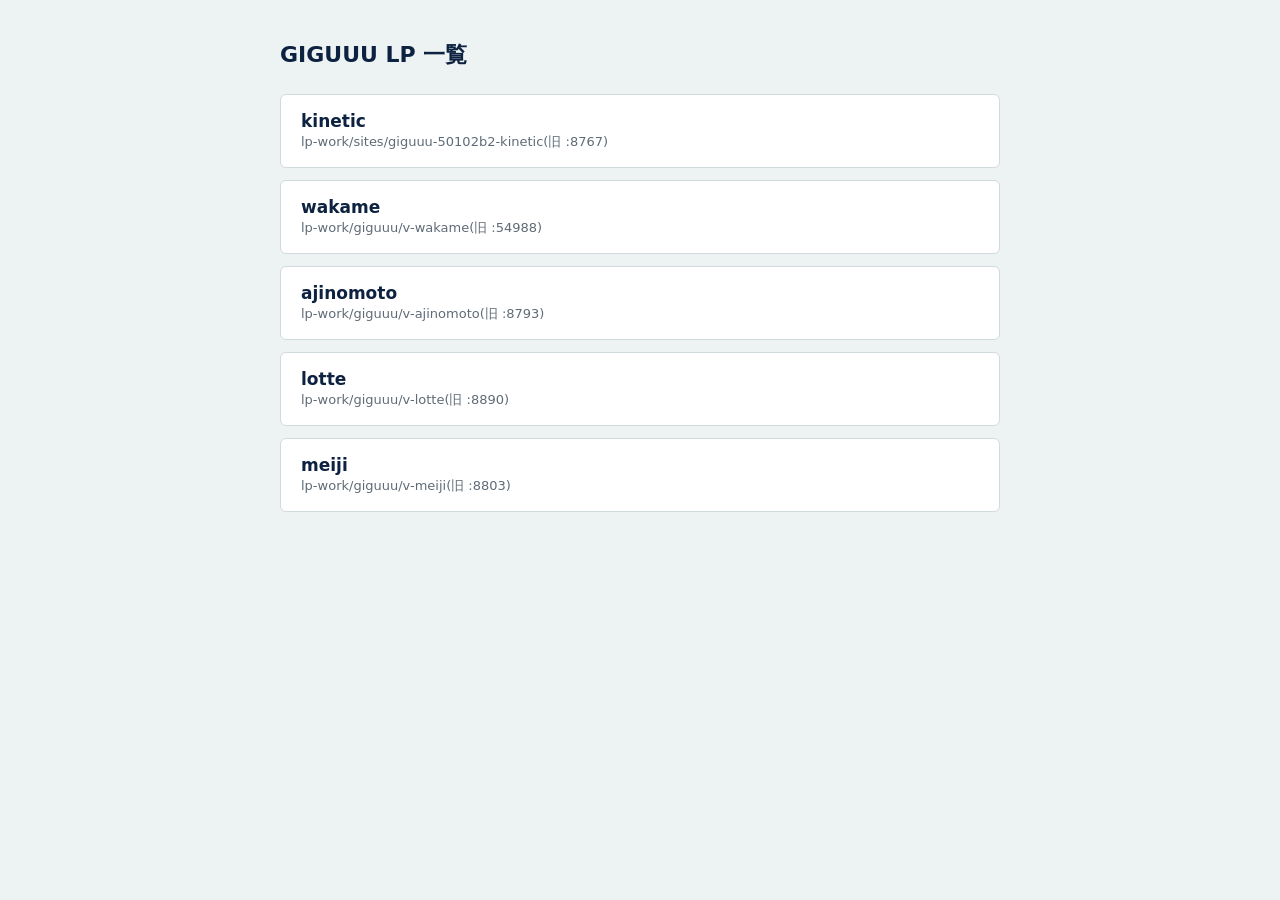
<file: lp/index.html>
<!doctype html>
<html lang="ja"><head><meta charset="utf-8"><meta name="viewport" content="width=device-width,initial-scale=1">
<title>GIGUUU LP 一覧</title>
<style>
body{margin:0;background:#edf2f3;color:#2a3442;font-family:system-ui,"Hiragino Sans",sans-serif}
main{max-width:720px;margin:0 auto;padding:40px 16px}
h1{font-size:22px;color:#0d2240;margin:0 0 24px}
a{display:block;background:#fff;border:1px solid #d3dadd;border-radius:6px;padding:16px 20px;margin-bottom:12px;color:#0d2240;text-decoration:none}
a:hover{border-color:#0e7c86}
b{display:block;font-size:17px}span{font-size:13px;color:#5f6b76}
</style></head><body><main>
<h1>GIGUUU LP 一覧</h1>
<a href="kinetic/index.html"><b>kinetic</b><span>lp-work/sites/giguuu-50102b2-kinetic(旧 :8767)</span></a>
<a href="wakame/index.html#flow"><b>wakame</b><span>lp-work/giguuu/v-wakame(旧 :54988)</span></a>
<a href="ajinomoto/"><b>ajinomoto</b><span>lp-work/giguuu/v-ajinomoto(旧 :8793)</span></a>
<a href="lotte/"><b>lotte</b><span>lp-work/giguuu/v-lotte(旧 :8890)</span></a>
<a href="meiji/"><b>meiji</b><span>lp-work/giguuu/v-meiji(旧 :8803)</span></a>
</main></body></html>
</file>
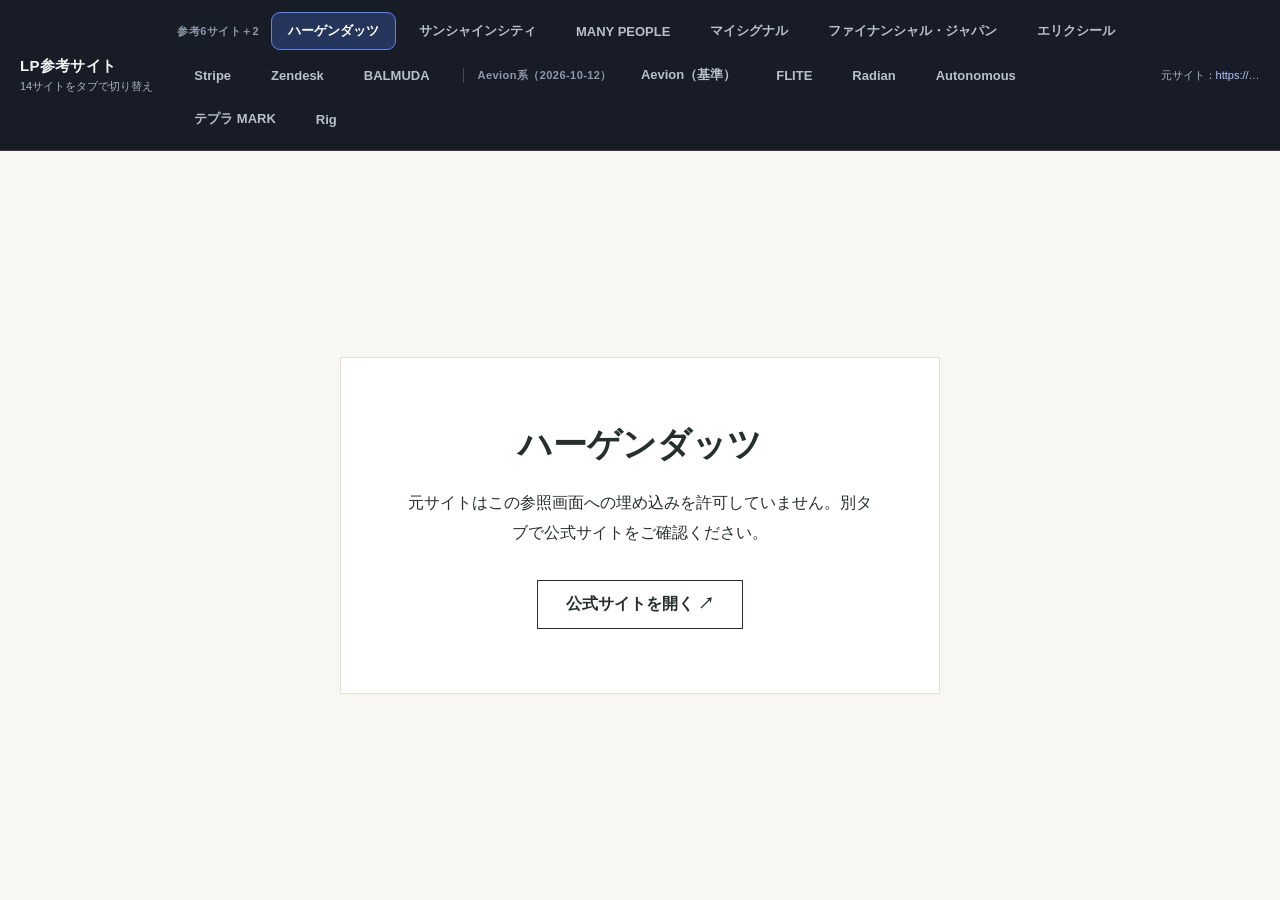
<file: reference/lp-sites/index.html>
<!doctype html>
<html lang="ja">
<head>
  <meta charset="utf-8">
  <meta name="viewport" content="width=device-width, initial-scale=1">
  <title>LP参考サイト｜14サイト比較</title>
  <style>
    :root { font-family: -apple-system, BlinkMacSystemFont, "Hiragino Kaku Gothic ProN", "Noto Sans JP", sans-serif; color: #f4f5f7; background: #11151d; }
    * { box-sizing: border-box; }
    body { margin: 0; }
    .viewer { display: flex; flex-direction: column; height: 100dvh; min-height: 400px; }
    header { display: flex; align-items: center; gap: 24px; padding: 12px 20px; border-bottom: 1px solid #343a46; background: #171c26; }
    .heading { flex: 0 0 auto; }
    h1 { margin: 0; font-size: 15px; line-height: 1.3; letter-spacing: .02em; }
    .subheading { margin: 3px 0 0; color: #aab2c1; font-size: 11px; }
    .tabs { display: flex; flex-wrap: wrap; align-items: center; gap: 6px; min-width: 0; }
    .group { flex: 0 0 auto; margin: 0 6px 0 10px; padding-left: 14px; border-left: 1px solid #434b59; color: #8f98a8; font-size: 11px; font-weight: 600; letter-spacing: .04em; white-space: nowrap; }
    .group:first-child { margin-left: 0; padding-left: 0; border-left: 0; }
    .tab { flex: 0 0 auto; padding: 9px 16px; border: 1px solid transparent; border-radius: 9px; background: transparent; color: #b9c0cc; font: inherit; font-size: 13px; font-weight: 600; cursor: pointer; }
    .tab:hover { background: #282f3c; color: #fff; }
    .tab[aria-selected="true"] { border-color: #5c83ff; background: #26355b; color: #fff; }
    .tab:focus-visible { outline: 2px solid #8ca8ff; outline-offset: 2px; }
    .source { margin-left: auto; min-width: 0; color: #aab2c1; font-size: 11px; overflow: hidden; text-overflow: ellipsis; white-space: nowrap; }
    .source a { color: #b6c8ff; text-decoration: none; }
    .source a:hover { text-decoration: underline; }
    iframe { display: block; flex: 1; width: 100%; border: 0; background: #fff; }
    @media (max-width: 850px) {
      header { flex-wrap: wrap; gap: 8px 16px; padding: 10px 12px; }
      .heading { width: 100%; }
      .tabs { width: 100%; }
      .source { display: none; }
    }
  </style>
</head>
<body>
  <div class="viewer">
    <header>
      <div class="heading">
        <h1>LP参考サイト</h1>
        <p class="subheading">14サイトをタブで切り替え</p>
      </div>
      <nav class="tabs" role="tablist" aria-label="参考サイト">
        <span class="group" aria-hidden="true">参考6サイト＋2</span>
        <button class="tab" type="button" role="tab" id="tab-haagen-dazs" aria-controls="site-frame" data-site="haagen-dazs">ハーゲンダッツ</button>
        <button class="tab" type="button" role="tab" id="tab-sunshine-autumn" aria-controls="site-frame" data-site="sunshine-autumn">サンシャインシティ</button>
        <button class="tab" type="button" role="tab" id="tab-many-people" aria-controls="site-frame" data-site="many-people">MANY PEOPLE</button>
        <button class="tab" type="button" role="tab" id="tab-misignal" aria-controls="site-frame" data-site="misignal">マイシグナル</button>
        <button class="tab" type="button" role="tab" id="tab-financial-japan" aria-controls="site-frame" data-site="financial-japan">ファイナンシャル・ジャパン</button>
        <button class="tab" type="button" role="tab" id="tab-elixir" aria-controls="site-frame" data-site="elixir">エリクシール</button>
        <button class="tab" type="button" role="tab" id="tab-stripe" aria-controls="site-frame" data-site="stripe">Stripe</button>
        <button class="tab" type="button" role="tab" id="tab-zendesk" aria-controls="site-frame" data-site="zendesk">Zendesk</button>
        <button class="tab" type="button" role="tab" id="tab-balmuda" aria-controls="site-frame" data-site="balmuda">BALMUDA</button>
        <span class="group" aria-hidden="true">Aevion系（2026-10-12）</span>
        <button class="tab" type="button" role="tab" id="tab-aevion" aria-controls="site-frame" data-site="aevion">Aevion（基準）</button>
        <button class="tab" type="button" role="tab" id="tab-flite" aria-controls="site-frame" data-site="flite">FLITE</button>
        <button class="tab" type="button" role="tab" id="tab-radian" aria-controls="site-frame" data-site="radian">Radian</button>
        <button class="tab" type="button" role="tab" id="tab-autonomous" aria-controls="site-frame" data-site="autonomous">Autonomous</button>
        <button class="tab" type="button" role="tab" id="tab-kingjim-mark" aria-controls="site-frame" data-site="kingjim-mark">テプラ MARK</button>
        <button class="tab" type="button" role="tab" id="tab-rig" aria-controls="site-frame" data-site="rig">Rig</button>
      </nav>
      <div class="source">元サイト：<a id="source-link" target="_blank" rel="noopener noreferrer"></a></div>
    </header>
    <iframe id="site-frame" title="LPプレビュー" aria-labelledby="tab-haagen-dazs"></iframe>
  </div>
  <script>
    const sites = {
      "haagen-dazs": { label: "ハーゲンダッツ", source: "https://www.haagen-dazs.co.jp/", preview: "haagen-dazs/index.html" },
      "sunshine-autumn": { label: "サンシャインシティ", source: "https://sunshinecity.jp/file/official/autumn/", preview: "sunshine-autumn/index.html" },
      "many-people": { label: "MANY PEOPLE", source: "https://www.manypeople-k.com/recruit/", preview: "many-people/index.html" },
      misignal: { label: "マイシグナル", source: "https://misignal.jp/", preview: "misignal/index.html" },
      "financial-japan": { label: "ファイナンシャル・ジャパン", source: "https://financialjapan.jp/recruit/", preview: "financial-japan/index.html" },
      elixir: { label: "エリクシール", source: "https://www.shiseido.co.jp/elixir/promotion/brightening-lotion-emulsion/", preview: "elixir/index.html" },
      stripe: { label: "Stripe", source: "https://stripe.com/jp", preview: "stripe/index.html" },
      zendesk: { label: "Zendesk", source: "https://www.zendesk.co.jp/lp/nb-support/", preview: "zendesk/index.html" },
      balmuda: { label: "BALMUDA", source: "https://www.balmuda.com/jp/", preview: "balmuda/index.html" },
      aevion: { label: "Aevion", source: "https://drone.riotters.com/", preview: "aevion/index.html" },
      flite: { label: "FLITE", source: "https://flite.bike/", preview: "flite/index.html" },
      radian: { label: "Radian", source: "https://www.rideradian.com/", preview: "radian/index.html" },
      autonomous: { label: "Autonomous", source: "https://becomeautonomous.com/", preview: "autonomous/index.html" },
      "kingjim-mark": { label: "テプラ MARK", source: "https://www.kingjim.co.jp/sp/mark/", preview: "kingjim-mark/index.html" },
      rig: { label: "Rig", source: "https://rig.ai/", preview: "rig/index.html" }
    };
    const tabs = [...document.querySelectorAll('[role="tab"]')];
    const frame = document.getElementById("site-frame");
    const sourceLink = document.getElementById("source-link");

    function selectSite(site, updateHash = true) {
      if (!Object.hasOwn(sites, site)) site = "haagen-dazs";
      tabs.forEach(tab => {
        const selected = tab.dataset.site === site;
        tab.setAttribute("aria-selected", String(selected));
        tab.tabIndex = selected ? 0 : -1;
      });
      tabs.find(tab => tab.dataset.site === site)?.scrollIntoView({ block: "nearest", inline: "nearest" });
      const currentPath = sites[site].preview;
      if (frame.getAttribute("src") !== currentPath) frame.src = currentPath;
      frame.title = `${sites[site].label} LPプレビュー`;
      frame.setAttribute("aria-labelledby", `tab-${site}`);
      sourceLink.href = sites[site].source;
      sourceLink.textContent = sites[site].source;
      if (updateHash && location.hash !== `#${site}`) history.replaceState(null, "", `#${site}`);
    }

    tabs.forEach((tab, index) => {
      tab.addEventListener("click", () => selectSite(tab.dataset.site));
      tab.addEventListener("keydown", event => {
        const direction = event.key === "ArrowRight" ? 1 : event.key === "ArrowLeft" ? -1 : 0;
        if (!direction) return;
        event.preventDefault();
        const next = tabs[(index + direction + tabs.length) % tabs.length];
        selectSite(next.dataset.site);
        next.focus();
      });
    });
    window.addEventListener("hashchange", () => selectSite(location.hash.slice(1)));
    selectSite(location.hash.slice(1));
  </script>
</body>
</html>
</file>
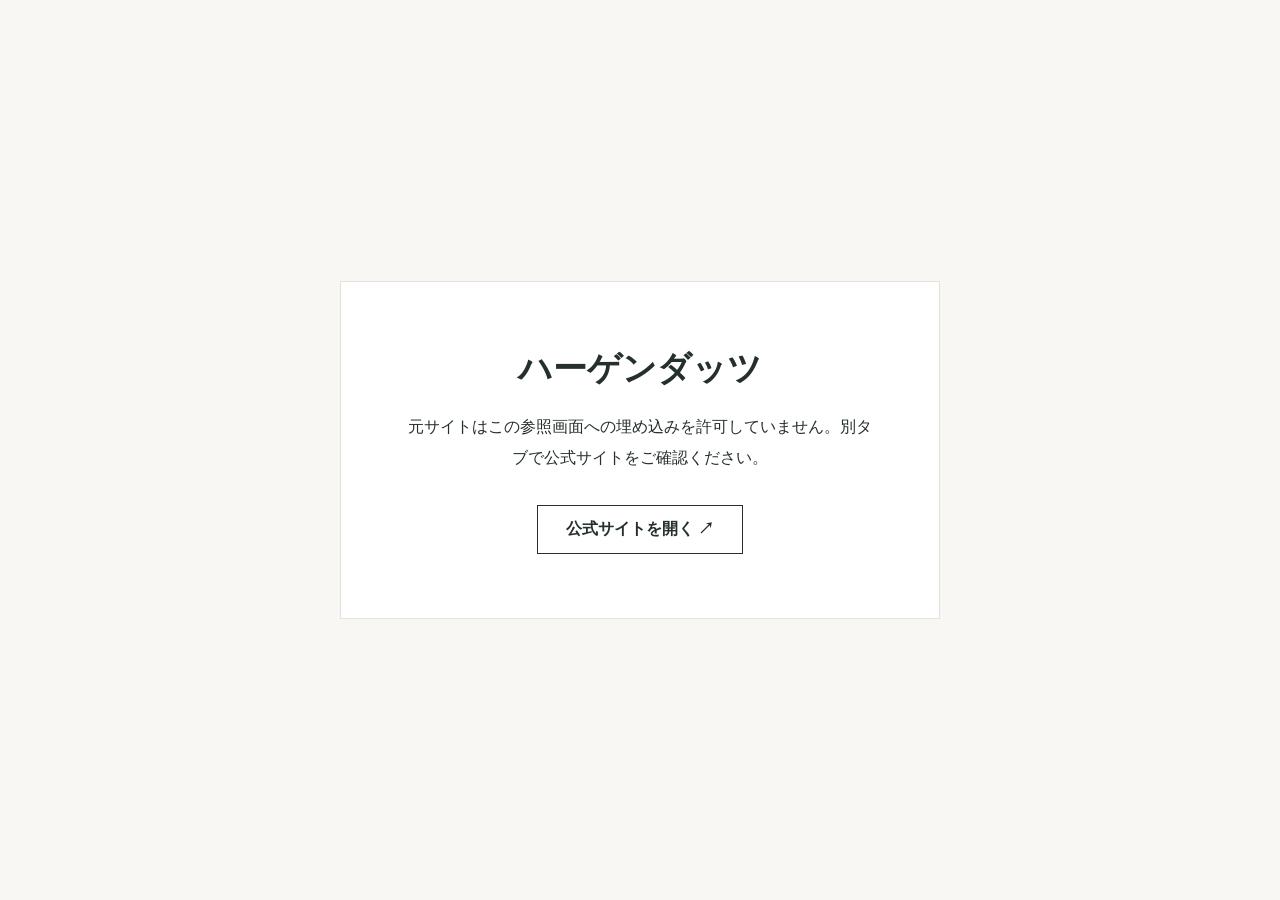
<file: reference/lp-sites/haagen-dazs/index.html>
<!doctype html>
<html lang="ja">
<head>
  <meta charset="utf-8">
  <meta name="viewport" content="width=device-width, initial-scale=1">
  <title>ハーゲンダッツ｜参照サイト</title>
  <style>
    :root { font-family: -apple-system, BlinkMacSystemFont, "Hiragino Kaku Gothic ProN", "Noto Sans JP", sans-serif; color: #26302a; background: #f8f7f3; }
    * { box-sizing: border-box; }
    body { min-height: 100vh; margin: 0; display: grid; place-items: center; padding: 32px; }
    main { width: min(100%, 600px); padding: clamp(32px, 6vw, 64px); background: #fff; border: 1px solid #e6e1d7; text-align: center; }
    h1 { margin: 0 0 20px; font-size: clamp(24px, 4vw, 34px); }
    p { margin: 0; line-height: 1.9; }
    a { display: inline-block; margin-top: 32px; padding: 13px 28px; border: 1px solid #26302a; color: inherit; font-weight: 700; text-decoration: none; }
    a:hover, a:focus-visible { color: #fff; background: #26302a; }
  </style>
</head>
<body>
  <main>
    <h1>ハーゲンダッツ</h1>
    <p>元サイトはこの参照画面への埋め込みを許可していません。別タブで公式サイトをご確認ください。</p>
    <a href="https://www.haagen-dazs.co.jp/" target="_blank" rel="noopener noreferrer">公式サイトを開く ↗</a>
  </main>
</body>
</html>
</file>
